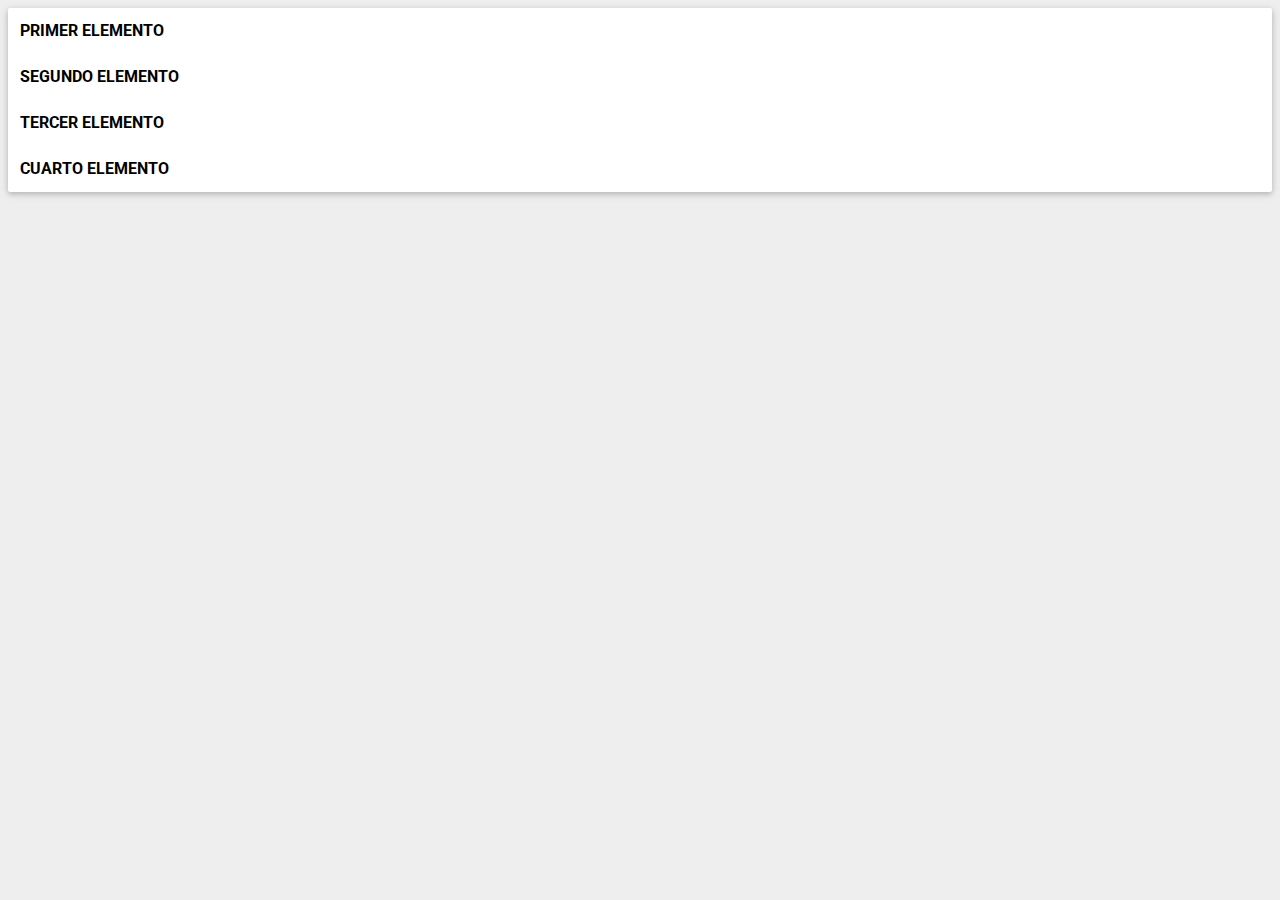
<file: acordion/index.html>
<!DOCTYPE html>
<html lang="es">
  <head>
    <meta charset="UTF-8" />
    <meta name="viewport" content="width=device-width, initial-scale=1.0" />
    <link rel="preconnect" href="https://fonts.googleapis.com" />
    <link rel="preconnect" href="https://fonts.gstatic.com" crossorigin />
    <link
      href="https://fonts.googleapis.com/css2?family=Roboto:ital,wght@0,100..900;1,100..900&display=swap"
      rel="stylesheet"
    />
    <title>Acordion</title>
    <link rel="stylesheet" href="styles.css" />
  </head>
  <body>
    <div class="acordion">
      <div class="item">
        <header>primer elemento</header>
        <div>
          <p>
            Lorem ipsum dolor sit amet consectetur, adipisicing elit. Dolore
            numquam obcaecati quo eligendi sapiente magni veniam architecto ex
            necessitatibus quibusdam. Accusantium hic error deserunt a tenetur
            reiciendis mollitia modi tempore.br Lorem ipsum dolor sit, amet
            consectetur adipisicing elit. Tenetur obcaecati repellendus, id
            ullam non laboriosam error sint quibusdam, neque ad perspiciatis
            eius quae exercitationem, accusamus quasi. Facilis, cupiditate.
            Saepe, assumenda!
          </p>
        </div>
      </div>
      <div class="item">
        <header>Segundo elemento</header>
        <div>
          <p>
            Lorem ipsum dolor sit amet consectetur, adipisicing elit. Dolore
            numquam obcaecati quo eligendi sapiente magni veniam architecto ex
            necessitatibus quibusdam. Accusantium hic error deserunt a tenetur
            reiciendis mollitia modi tempore. Lorem ipsum dolor sit, amet
            consectetur adipisicing elit. Tenetur obcaecati repellendus, id
            ullam non laboriosam error sint quibusdam, neque ad perspiciatis
            eius quae exercitationem, accusamus quasi. Facilis, cupiditate.
            Saepe, assumenda!
          </p>
        </div>
      </div>

      <div class="item">
        <header>Tercer elemento</header>
        <div>
          <p>
            Lorem ipsum dolor sit amet consectetur, adipisicing elit. Dolore
            numquam obcaecati quo eligendi sapiente magni veniam architecto ex
            necessitatibus quibusdam. Accusantium hic error deserunt a tenetur
            reiciendis mollitia modi tempore. Lorem ipsum dolor sit, amet
            consectetur adipisicing elit. Tenetur obcaecati repellendus, id
            ullam non laboriosam error sint quibusdam, neque ad perspiciatis
            eius quae exercitationem, accusamus quasi. Facilis, cupiditate.
            Saepe, assumenda!
          </p>
        </div>
      </div>

      <div class="item">
        <header>cuarto elemento</header>
        <div>
          <p>
            Lorem ipsum dolor sit amet consectetur, adipisicing elit. Dolore
            numquam obcaecati quo eligendi sapiente magni veniam architecto ex
            necessitatibus quibusdam. Accusantium hic error deserunt a tenetur
            reiciendis mollitia modi tempore. Lorem ipsum dolor sit, amet
            consectetur adipisicing elit. Tenetur obcaecati repellendus, id
            ullam non laboriosam error sint quibusdam, neque ad perspiciatis
            eius quae exercitationem, accusamus quasi. Facilis, cupiditate.
            Saepe, assumenda!
          </p>
        </div>
      </div>
    </div>

    <script src="main.js"></script>
  </body>
</html>
</file>
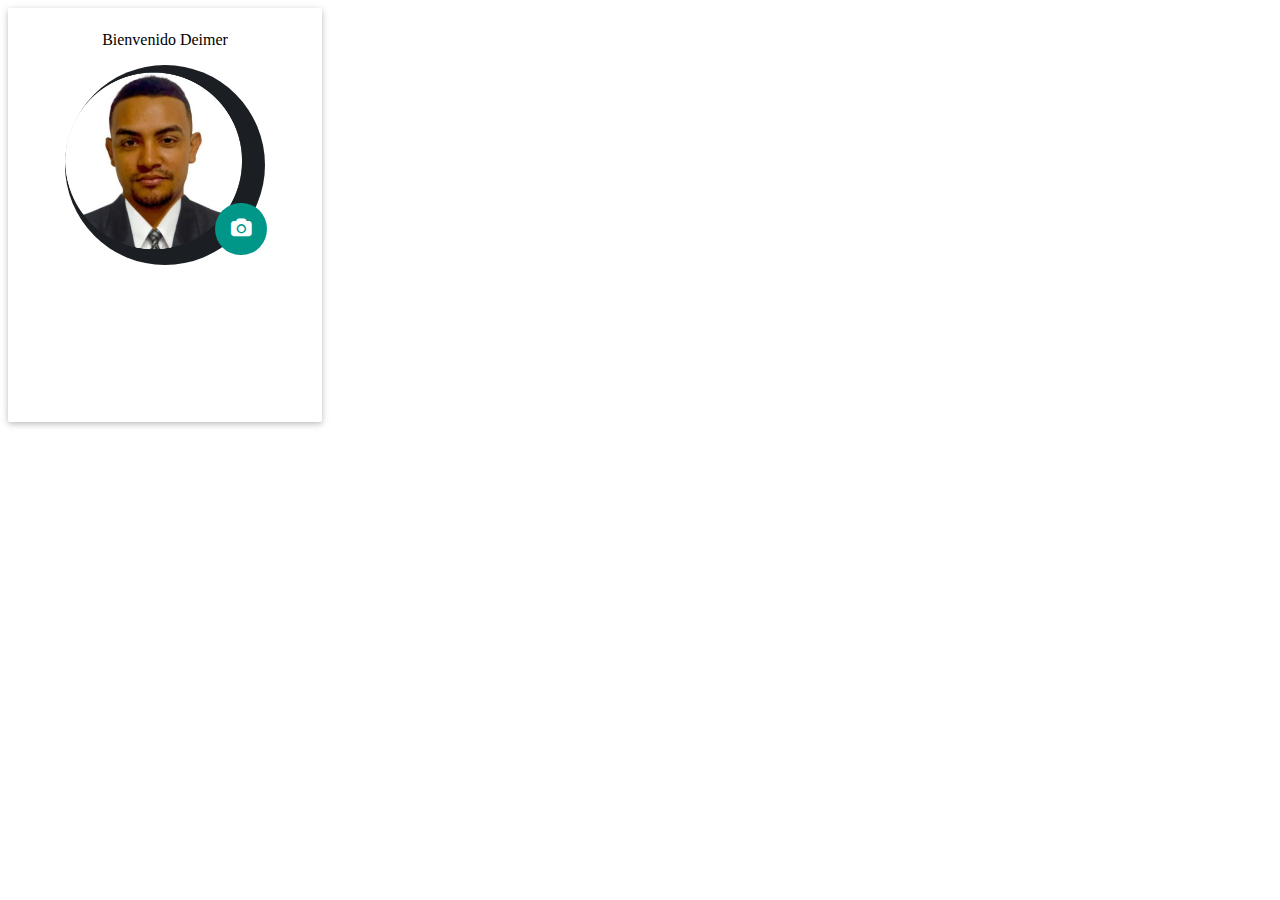
<file: avatar/index.html>
<!DOCTYPE html>
<html lang="es">
  <head>
    <meta charset="UTF-8" />
    <meta name="viewport" content="width=device-width, initial-scale=1.0" />
    <title>Document</title>
    <link rel="stylesheet" href="style.css" />
    <link
      rel="stylesheet"
      href="https://maxcdn.bootstrapcdn.com/font-awesome/4.7.0/css/font-awesome.min.css"
    />
  </head>
  <body>
    <div class="card profile">
      <p>Bienvenido Deimer</p>
      <div class="avatar">
        <input type="file" id="file-uploader" />
        <div class="img" style="background-image: url(yo.jpg)"></div>
        <label for="file-uploader" class="avatar__selector">
          <i class="fa fa-camera"></i>
        </label>
      </div>
    </div>

    <script src="main.js"></script>
  </body>
</html>
</file>
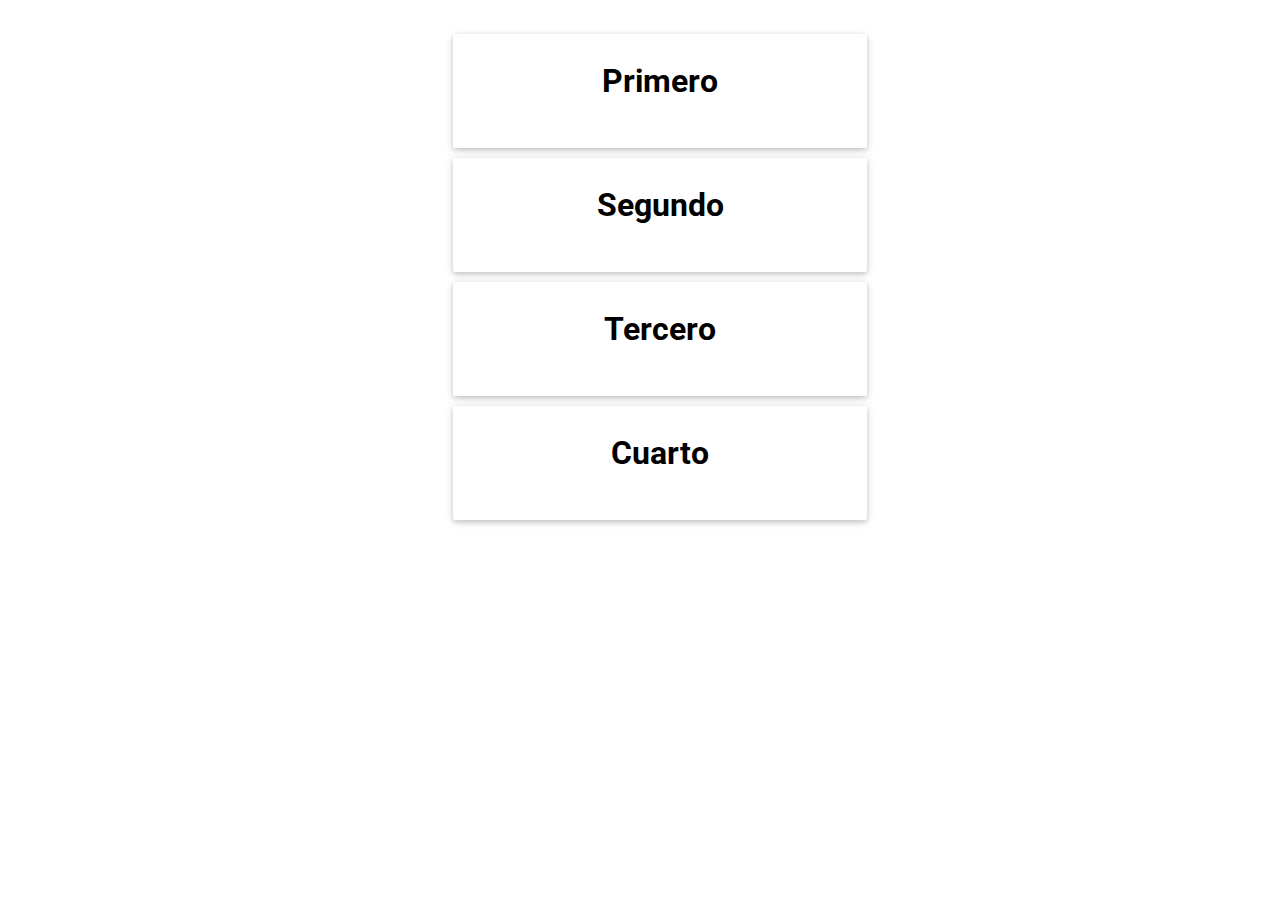
<file: drag/index.html>
<!DOCTYPE html>
<html lang="en">
  <head>
    <meta charset="UTF-8" />
    <meta name="viewport" content="width=device-width, initial-scale=1.0" />
    <title>Document</title>
    <link
      href="https://fonts.googleapis.com/css2?family=Kumbh+Sans:wght@700&family=Roboto:ital,wght@0,100..900;1,100..900&display=swap"
      rel="stylesheet"
    />
    <link rel="stylesheet" href="style.css" />
  </head>
  <body>
    <ul>
      <li class="card" draggable="true">
        <h1>Primero</h1>
      </li>
      <li class="card" draggable="true">
        <h1>Segundo</h1>
      </li>
      <li class="card" draggable="true">
        <h1>Tercero</h1>
      </li>
      <li class="card" draggable="true">
        <h1>Cuarto</h1>
      </li>
    </ul>
    <script src="main.js"></script>
  </body>
</html>
</file>
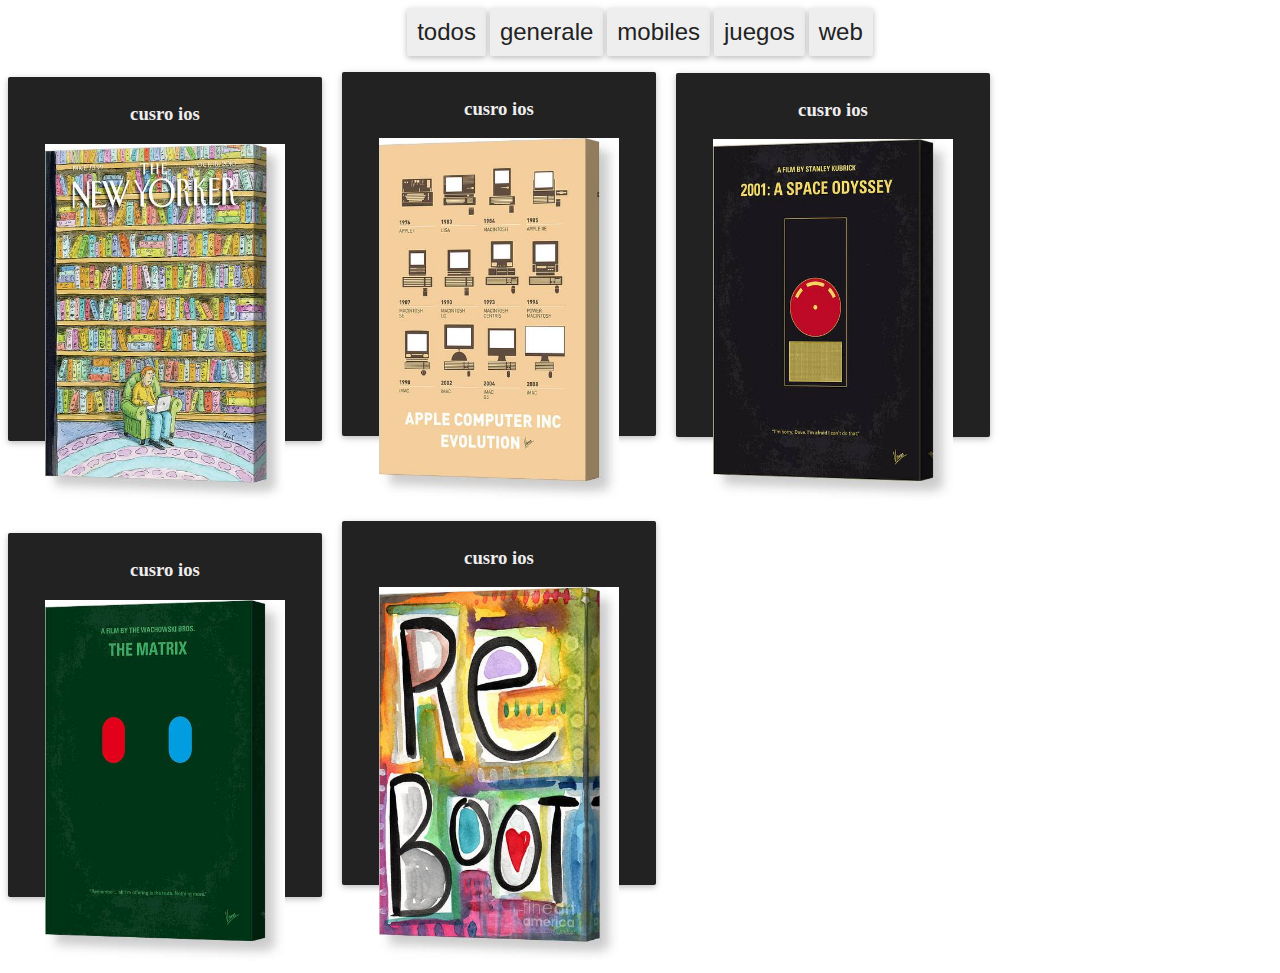
<file: filters/index.html>
<!DOCTYPE html>
<html lang="es">
  <head>
    <meta charset="UTF-8" />
    <meta name="viewport" content="width=device-width, initial-scale=1.0" />
    <title>filter</title>
    <link rel="stylesheet" href="styles.css" />
  </head>
  <body>
    <div class="container">
      <nav>
        <button type="button" data-filterr="all">todos</button>
        <button type="button" data-filterr=".generales">generale</button>
        <button type="button" data-filterr=".mobile">mobiles</button>
        <button type="button" data-filterr=".juegos">juegos</button>
        <button type="button" data-filterr=".web">web</button>
      </nav>
      <div class="cards mix mobile">
        <h3>cusro ios</h3>
        <img src="img/3-untitled-roz-chast-canvas-print.jpg" alt="" />
      </div>

      <div class="cards mix juegos">
        <h3>cusro ios</h3>
        <img
          src="img/my-evolution-apple-mac-minimal-poster-chungkong-art-canvas-print.jpg"
          alt=""
        />
      </div>

      <div class="cards mix generales">
        <h3>cusro ios</h3>
        <img
          src="img/no003-my-2001-a-space-odyssey-2000-minimal-movie-poster-chungkong-art-canvas-print.jpg"
          alt=""
        />
      </div>

      <div class="cards mix mobile">
        <h3>cusro ios</h3>
        <img
          src="img/no117-my-matrix-minimal-movie-poster-chungkong-art-canvas-print.jpg"
          alt=""
        />
      </div>

      <div class="cards mix web">
        <h3>cusro ios</h3>
        <img src="img/reboot-linda-woods-canvas-print.jpg" alt="" />
      </div>
    </div>
    <script src="mixitup.min.js"></script>
    <script src="main.js"></script>
  </body>
</html>
</file>
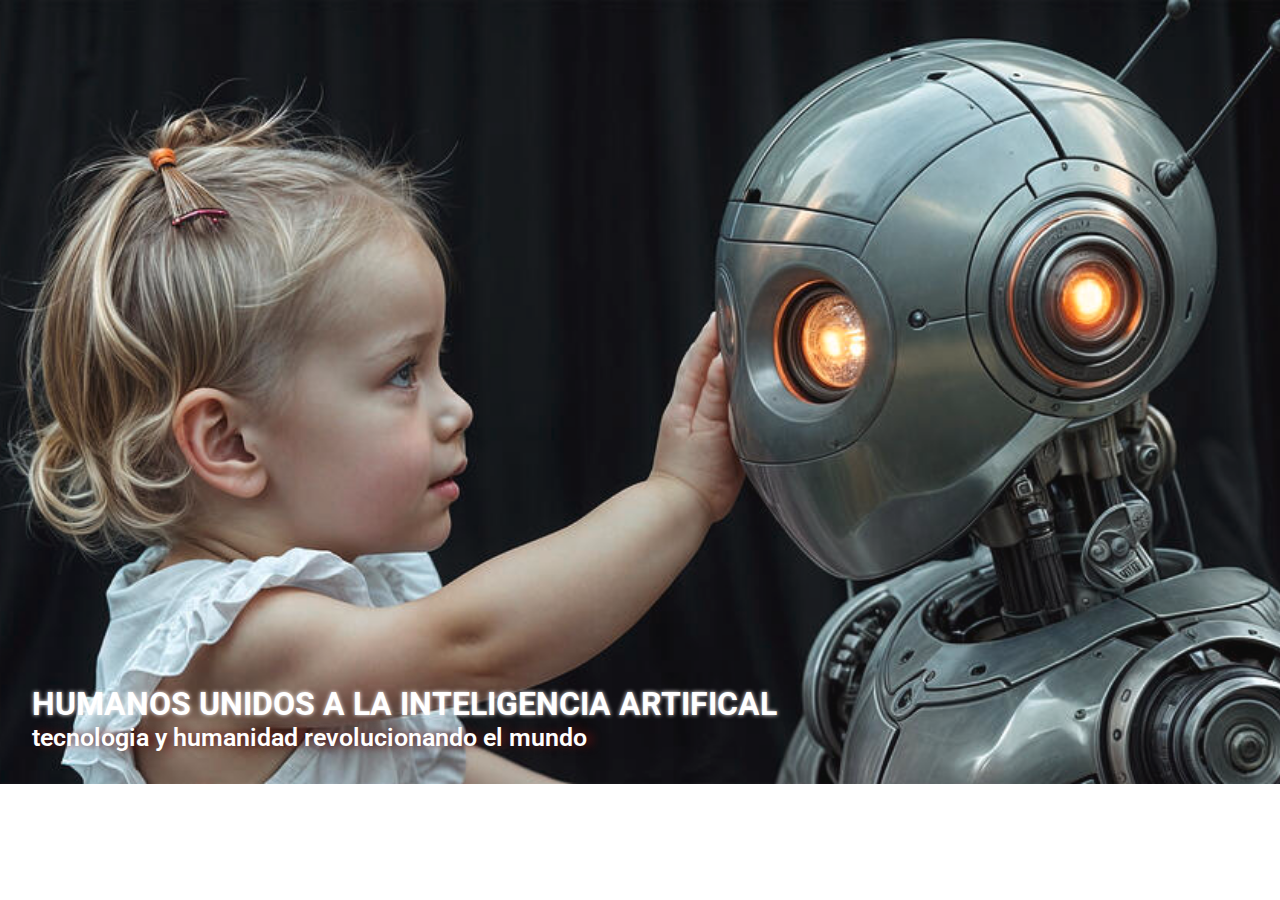
<file: imagen-hero/index.html>
<!DOCTYPE html>
<html lang="en">
  <head>
    <meta charset="UTF-8" />
    <meta name="viewport" content="width=device-width, initial-scale=1.0" />
    <title>Document</title>
    <link rel="stylesheet" href="style.css" />
    <link rel="preconnect" href="https://fonts.googleapis.com" />
    <link rel="preconnect" href="https://fonts.gstatic.com" crossorigin />
    <link
      href="https://fonts.googleapis.com/css2?family=Kumbh+Sans:wght@700&family=Roboto:ital,wght@0,100..900;1,100..900&display=swap"
      rel="stylesheet"
    />
  </head>
  <body>
    <div class="hero">
      <h1 class="h1 test">HUMANOS UNIDOS A LA INTELIGENCIA ARTIFICAL</h1>
      <p class="test">tecnologia y humanidad revolucionando el mundo</p>
    </div>
  </body>
</html>
</file>
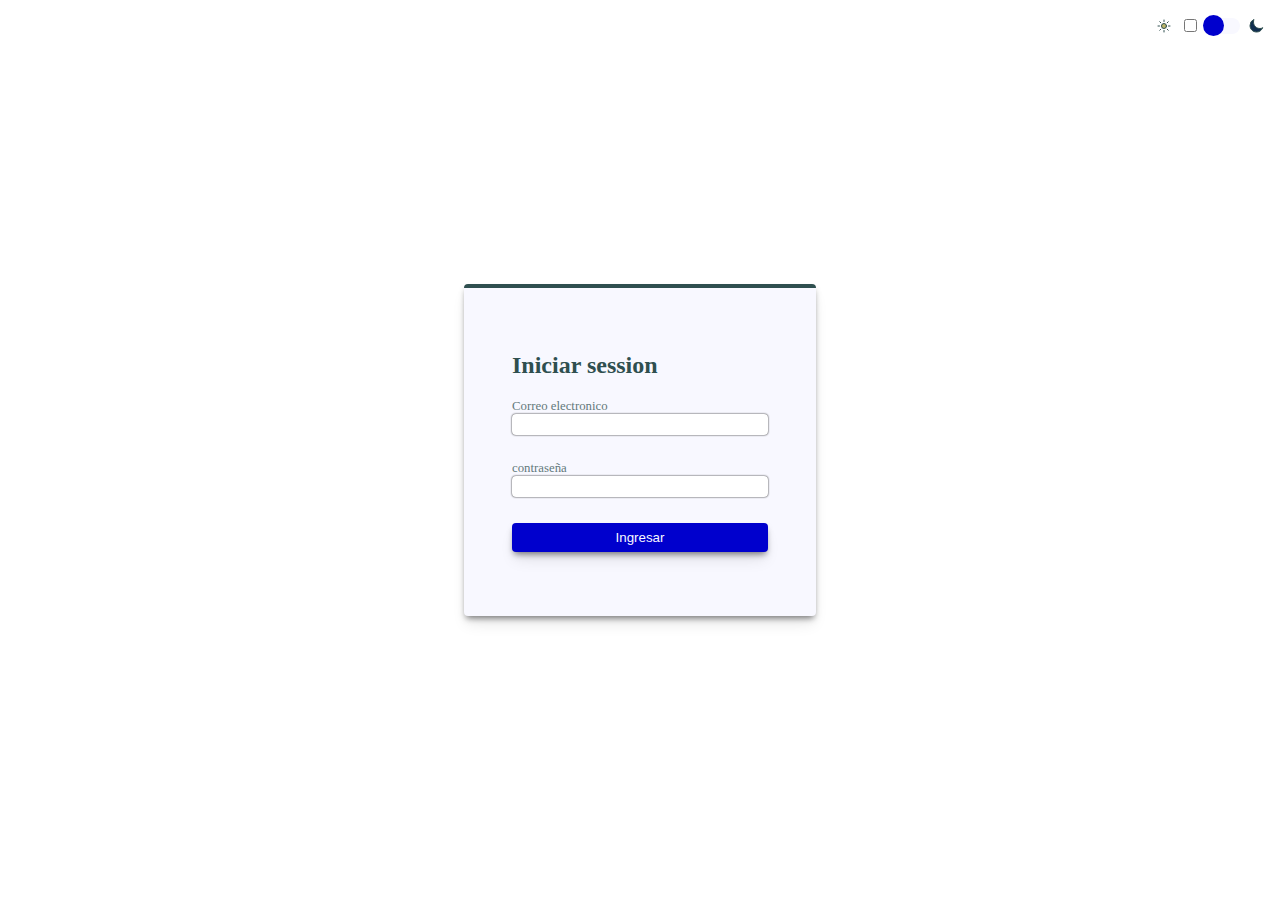
<file: Login/index.htm>
<!DOCTYPE html>
<html lang="es">
  <head>
    <meta charset="UTF-8" />
    <meta name="viewport" content="width=device-width, initial-scale=1.0" />
    <title>Document</title>
    <link rel="stylesheet" href="styles.css" />
  </head>
  <body>
    <div class="container">
      <div class="dark-mode-controls">
        <svg
          xmlns="http://www.w3.org/2000/svg"
          class="sun"
          viewBox="0 0 24 24"
          stroke-width="1.5"
          stroke="currentColor"
          class="size-6"
        >
          <path
            stroke-linecap="round"
            stroke-linejoin="round"
            d="M12 3v2.25m6.364.386-1.591 1.591M21 12h-2.25m-.386 6.364-1.591-1.591M12 18.75V21m-4.773-4.227-1.591 1.591M5.25 12H3m4.227-4.773L5.636 5.636M15.75 12a3.75 3.75 0 1 1-7.5 0 3.75 3.75 0 0 1 7.5 0Z"
          />
        </svg>

        <input
          type="checkbox"
          name="dark-toggle"
          class="dark-toggle"
          id="dark-toggle"
        />
        <label for="dark-toggle"></label>
        <svg
          xmlns="http://www.w3.org/2000/svg"
          class="moon"
          viewBox="0 0 24 24"
          stroke-width="1.5"
          stroke="currentColor"
          class="size-6"
        >
          <path
            stroke-linecap="round"
            stroke-linejoin="round"
            d="M21.752 15.002A9.72 9.72 0 0 1 18 15.75c-5.385 0-9.75-4.365-9.75-9.75 0-1.33.266-2.597.748-3.752A9.753 9.753 0 0 0 3 11.25C3 16.635 7.365 21 12.75 21a9.753 9.753 0 0 0 9.002-5.998Z"
          />
        </svg>
      </div>
      <div class="card">
        <h2>Iniciar session</h2>
        <form action="">
          <label for="email">Correo electronico</label>
          <input type="email name="email" id="email">
          <label for="password"> contraseña</label>
          <input type="password" name="password" id="password" />
          <input type="submit" value="Ingresar" />
        </form>
      </div>
    </div>

    <script src="main.js"></script>
  </body>
</html>
</file>
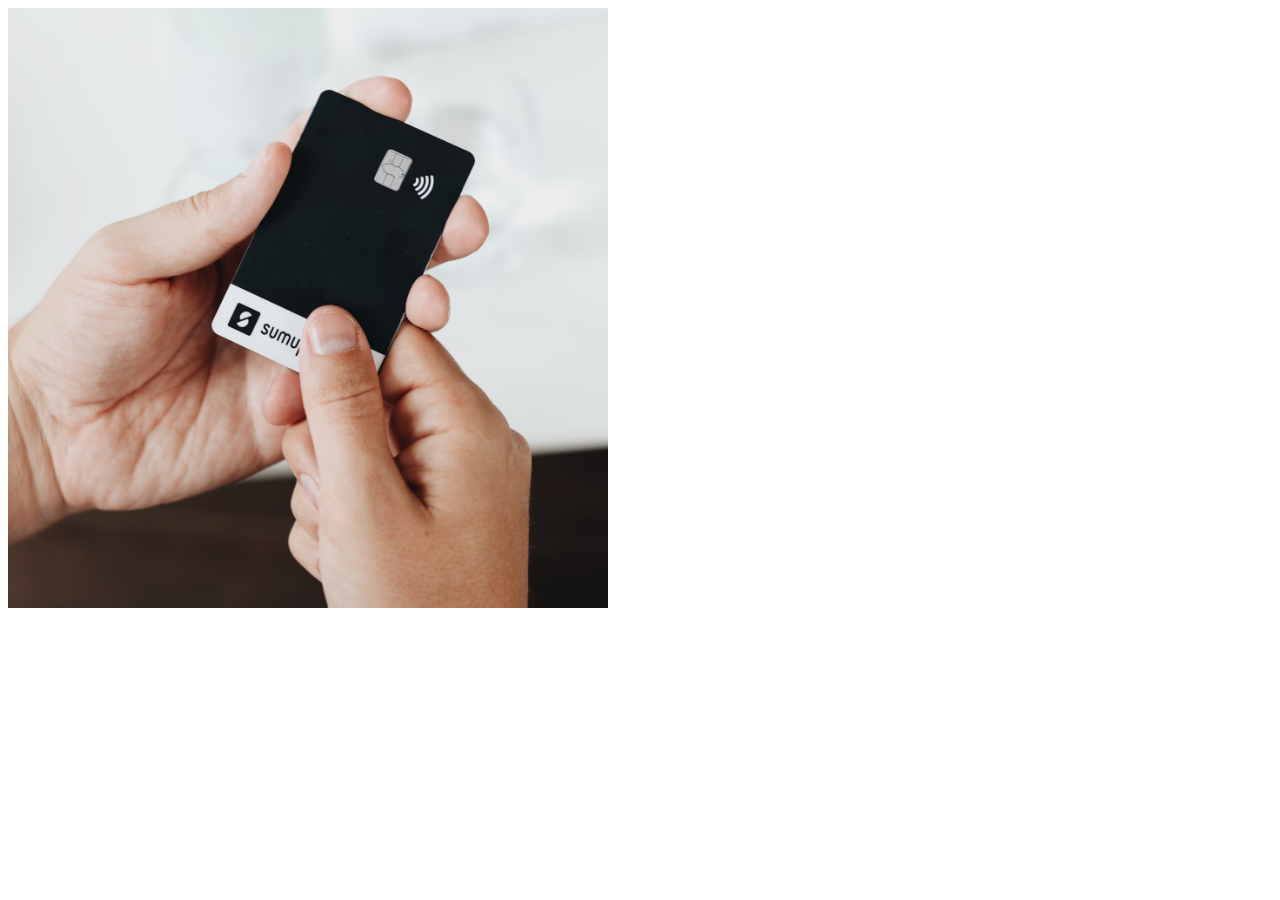
<file: slider-elementos-aplicados/index.html>
<!DOCTYPE html>
<html lang="en" dir="ltr">
  <head>
    <meta charset="utf-8" />
    <title></title>
    <style media="screen">
      .slider {
        width: 600px;
        height: 600px;
        max-width: 100%;
        max-height: 100vh;
        position: relative;
        overflow: hidden;
      }
      .element {
        width: 100%;
        height: 100%;
        background-position: center;
        background-size: cover;
        position: absolute;
        top: 0px;
        left: -100%;
        box-shadow: 2px 0px 10px rgba(0, 0, 0, 0.5);

        transition: left 0.5s;
      }
      .element.active {
        z-index: 2;
        left: 0px;
      }
      .element.start-out {
        z-index: 1;
      }
    </style>
  </head>
  <body>
    <div class="slider">
      <div
        class="element"
        style="
          background-image: url('./images/photo-1726607962647-84ec2451d553.avif');
        "
      ></div>

      <div
        class="element"
        style="
          background-image: url('./images/premium_photo-1744851723171-cfe67139e742.avif');
        "
      ></div>

      <div
        class="element"
        style="
          background-image: url('./images/premium_photo-1744967143306-0ec5b49ca2eb.avif');
        "
      ></div>
    </div>
    <script>
      let elements = document.querySelectorAll(".element");
      let currentIndex = -1;
      next();

      function next() {
        currentIndex = currentIndex + 1;

        if (currentIndex >= elements.length) currentIndex = 0;

        let el = elements[currentIndex];

        let activeElement = document.querySelector(".element.active");

        if (activeElement) {
          activeElement.classList.add("start-out");
          setTimeout(moveActive, 500, activeElement);
        }

        el.classList.add("active");
        setTimeout(next, 5000);
      }

      function moveActive(activeElement) {
        activeElement.classList.remove("active");
        activeElement.classList.remove("start-out");
      }
    </script>
  </body>
</html>
</file>
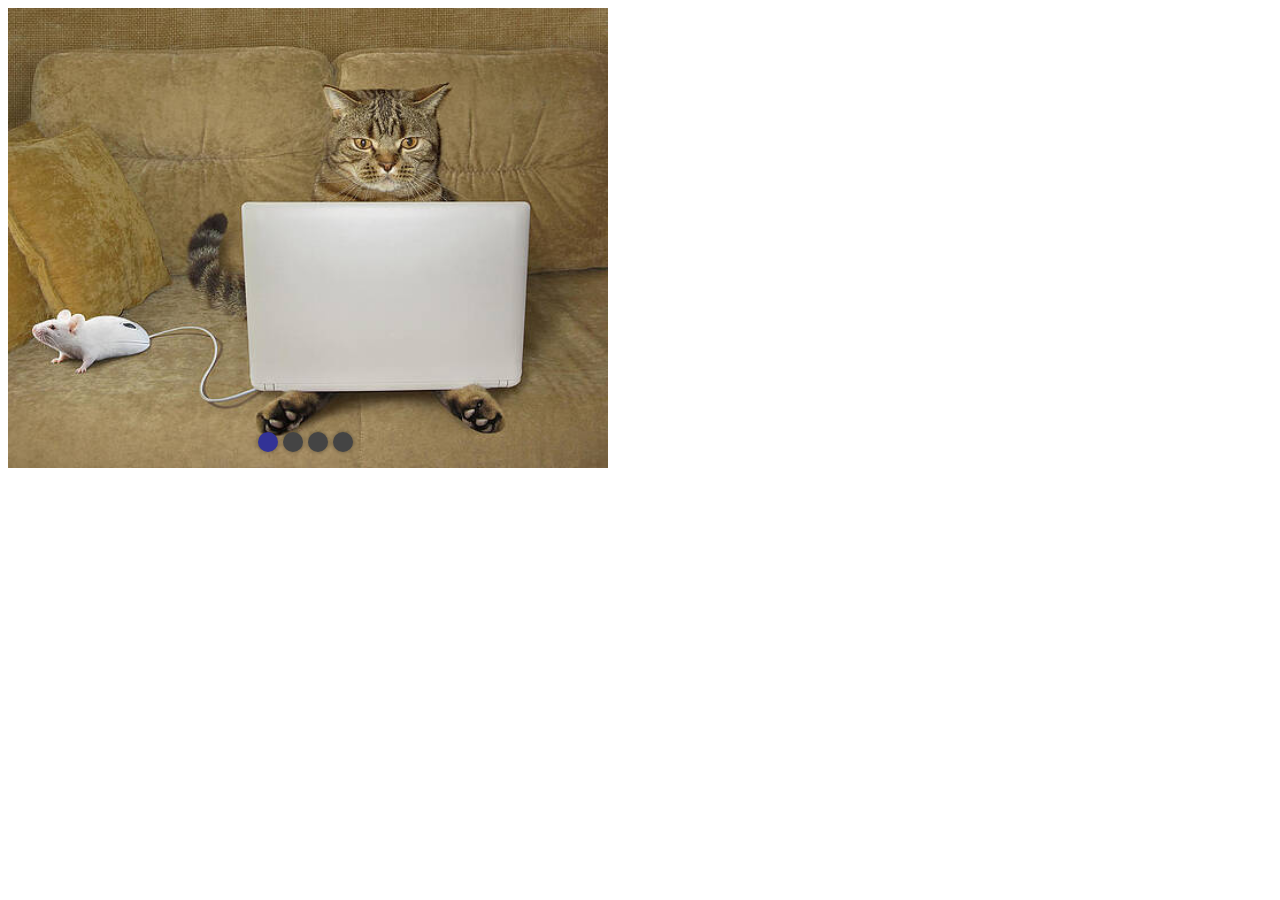
<file: slider/index.html>
<!DOCTYPE html>
<html>
  <head>
    <meta charset="utf-8" />
    <title>Slider</title>
    <link rel="stylesheet" href="styles.css" />
  </head>
  <body>
    <div class="slider">
      <div class="container">
        <img src="img1.jpg" alt="" />
        <img src="img2.jpg" alt="" />
        <img src="img3.jpg" alt="" />
        <img src="img4.jpg" alt="" />
      </div>

      <div class="controls">
        <ul></ul>
      </div>
    </div>

    <script src="main.js"></script>
  </body>
</html>
</file>
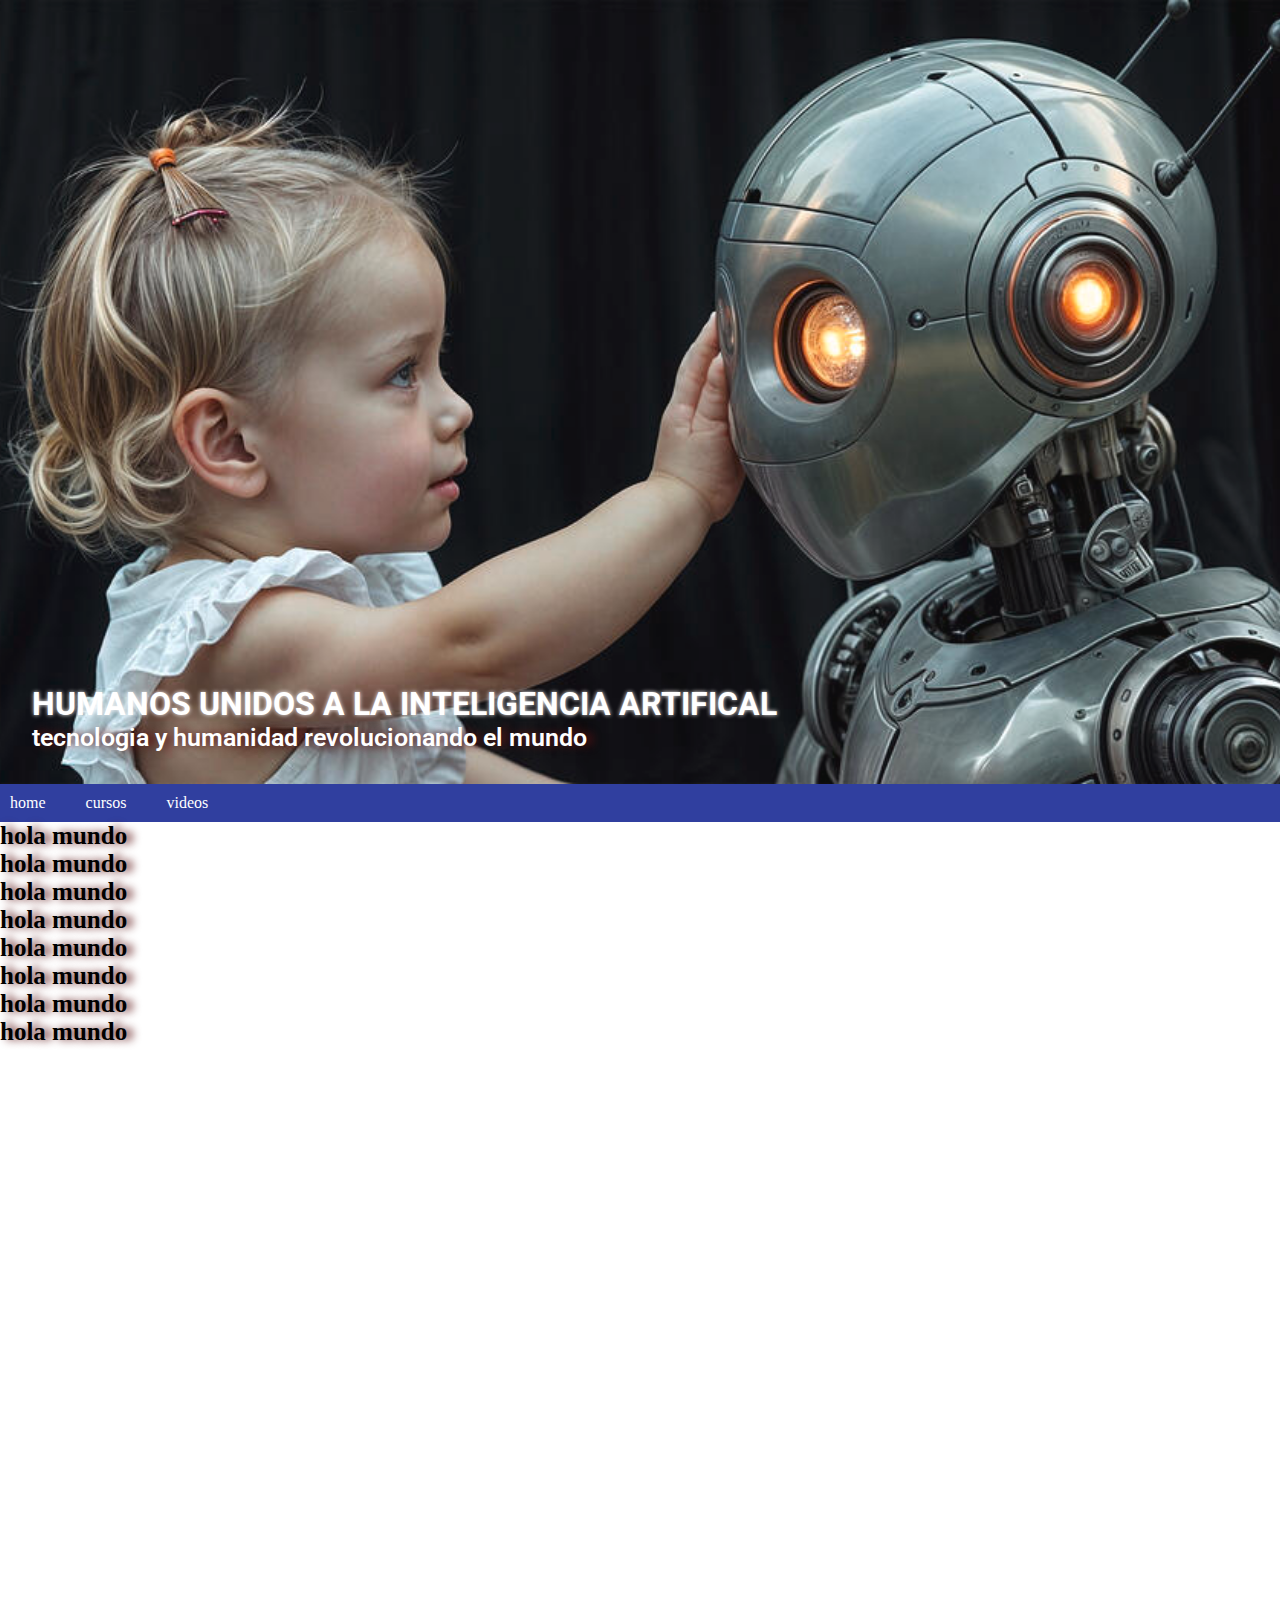
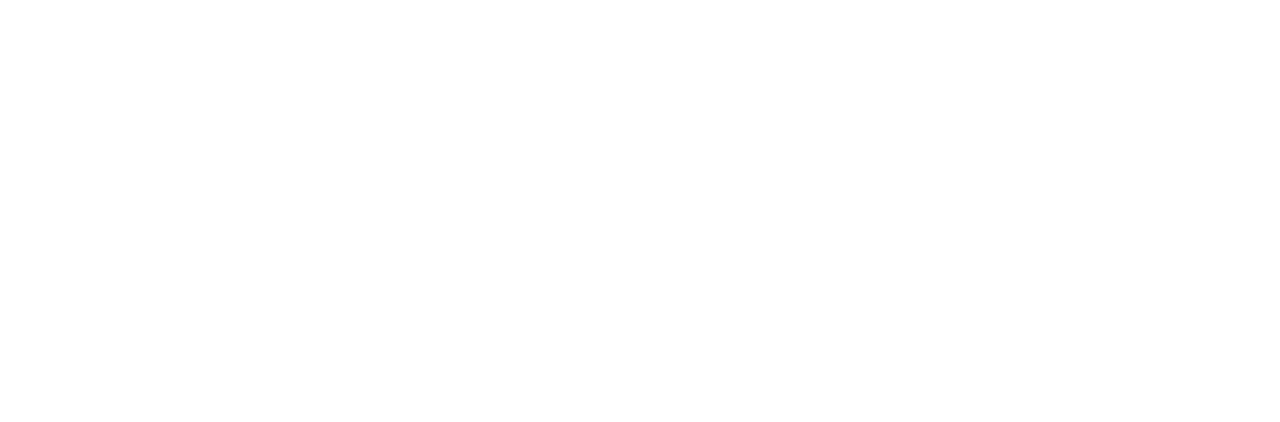
<file: sticky/index.html>
<!DOCTYPE html>
<html lang="en">
  <head>
    <meta charset="UTF-8" />
    <meta name="viewport" content="width=device-width, initial-scale=1.0" />
    <title>Document</title>
    <link rel="stylesheet" href="style.css" />
    <link rel="preconnect" href="https://fonts.googleapis.com" />
    <link rel="preconnect" href="https://fonts.gstatic.com" crossorigin />
    <link
      href="https://fonts.googleapis.com/css2?family=Kumbh+Sans:wght@700&family=Roboto:ital,wght@0,100..900;1,100..900&display=swap"
      rel="stylesheet"
    />
    <link rel="stylesheet" href="style.css" />
  </head>

  <body>
    <div class="hero">
      <h1 class="h1 test">HUMANOS UNIDOS A LA INTELIGENCIA ARTIFICAL</h1>
      <p class="test">tecnologia y humanidad revolucionando el mundo</p>
    </div>

    <nav class="nav">
      <li>home</li>
      <li>cursos</li>
      <li>videos</li>
    </nav>
    <div style="height: 1200px">
      <p>hola mundo</p>
      <p>hola mundo</p>
      <p>hola mundo</p>
      <p>hola mundo</p>
      <p>hola mundo</p>
      <p>hola mundo</p>
      <p>hola mundo</p>
      <p>hola mundo</p>
    </div>
    <script src="main.js"></script>
  </body>
</html>
</file>
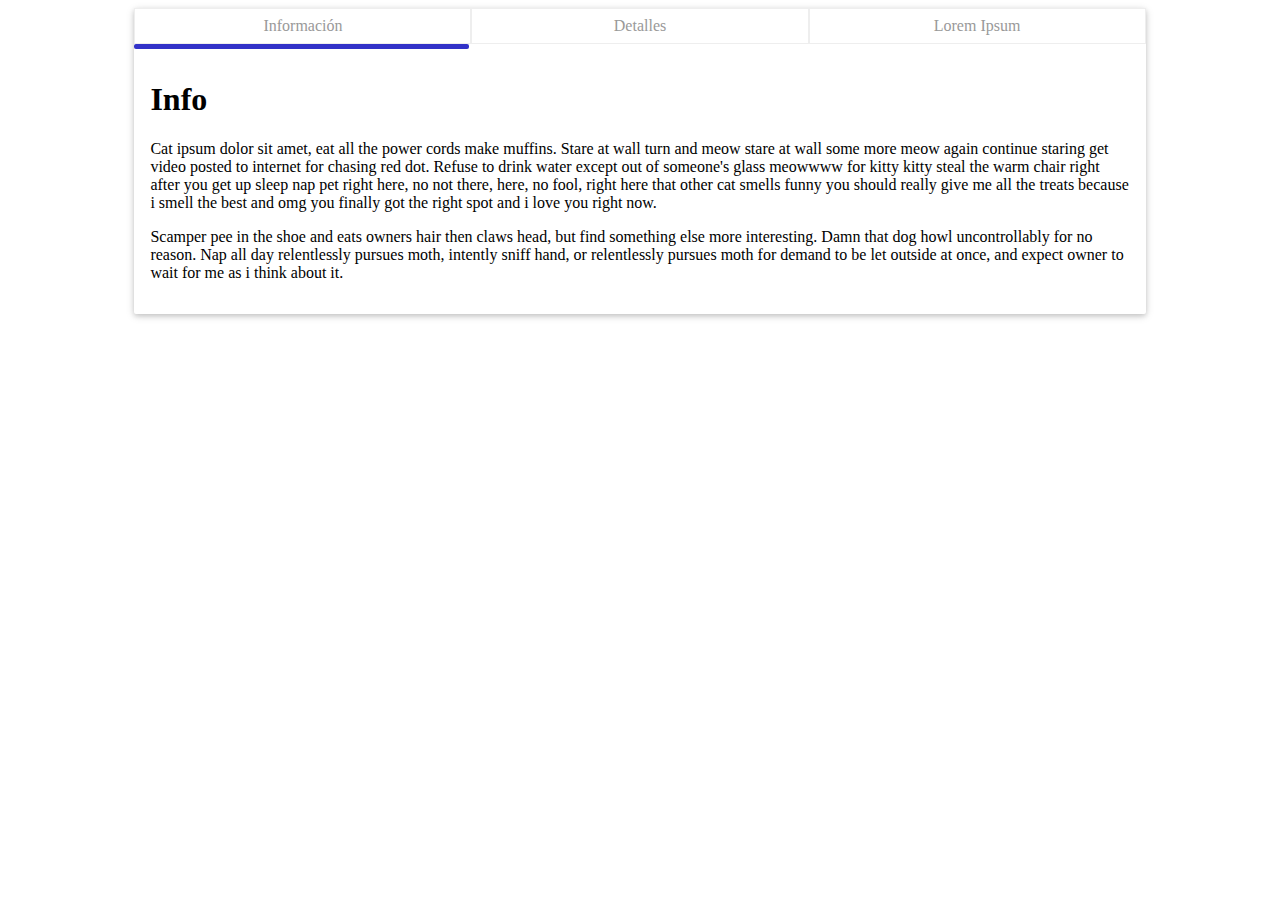
<file: tabs/index.html>
<!DOCTYPE html>
<html lang="en">
  <head>
    <meta charset="UTF-8" />
    <meta name="viewport" content="width=device-width, initial-scale=1.0" />
    <title>Document</title>
    <link rel="stylesheet" href="styles.css" />
  </head>
  <body>
    <div class="card tabs-container">
      <nav class="tabs-control">
        <a href="#info">Información</a>
        <a href="#details">Detalles</a>
        <a href="#lorem">Lorem Ipsum</a>
        <div class="indicator"></div>
      </nav>

      <div class="tabs">
        <div class="container">
          <div class="tab" id="info">
            <h1>Info</h1>
            <p>
              Cat ipsum dolor sit amet, eat all the power cords make muffins.
              Stare at wall turn and meow stare at wall some more meow again
              continue staring get video posted to internet for chasing red dot.
              Refuse to drink water except out of someone's glass meowwww for
              kitty kitty steal the warm chair right after you get up sleep nap
              pet right here, no not there, here, no fool, right here that other
              cat smells funny you should really give me all the treats because
              i smell the best and omg you finally got the right spot and i love
              you right now.
            </p>
            <p>
              Scamper pee in the shoe and eats owners hair then claws head, but
              find something else more interesting. Damn that dog howl
              uncontrollably for no reason. Nap all day relentlessly pursues
              moth, intently sniff hand, or relentlessly pursues moth for demand
              to be let outside at once, and expect owner to wait for me as i
              think about it.
            </p>
          </div>
          <div class="tab" id="details">
            <h1>Detalles</h1>
            <p>
              Cat ipsum dolor sit amet, eat all the power cords make muffins.
              Stare at wall turn and meow stare at wall some more meow again
              continue staring get video posted to internet for chasing red dot.
              Refuse to drink water except out of someone's glass meowwww for
              kitty kitty steal the warm chair right after you get up sleep nap
              pet right here, no not there, here, no fool, right here that other
              cat smells funny you should really give me all the treats because
              i smell the best and omg you finally got the right spot and i love
              you right now.
            </p>
            <p>
              Scamper pee in the shoe and eats owners hair then claws head, but
              find something else more interesting. Damn that dog howl
              uncontrollably for no reason. Nap all day relentlessly pursues
              moth, intently sniff hand, or relentlessly pursues moth for demand
              to be let outside at once, and expect owner to wait for me as i
              think about it.
            </p>
          </div>
          <div class="tab" id="lorem">
            <h1>Lorem</h1>
            <p>
              Cat ipsum dolor sit amet, eat all the power cords make muffins.
              Stare at wall turn and meow stare at wall some more meow again
              continue staring get video posted to internet for chasing red dot.
              Refuse to drink water except out of someone's glass meowwww for
              kitty kitty steal the warm chair right after you get up sleep nap
              pet right here, no not there, here, no fool, right here that other
              cat smells funny you should really give me all the treats because
              i smell the best and omg you finally got the right spot and i love
              you right now.
            </p>
            <p>
              Scamper pee in the shoe and eats owners hair then claws head, but
              find something else more interesting. Damn that dog howl
              uncontrollably for no reason. Nap all day relentlessly pursues
              moth, intently sniff hand, or relentlessly pursues moth for demand
              to be let outside at once, and expect owner to wait for me as i
              think about it.
            </p>
          </div>
        </div>
      </div>
    </div>

    <script src="main.js"></script>
  </body>
</html>
</file>
<file: acordion/styles.css>
html,
body {
  font-family: roboto;
  background-color: #eee;
}

.acordion {
  background: white;
  border-radius: 2px;
  box-shadow: 0 2px 5px 0 rgba(0, 0, 0, 0.16), 0 2px 10px 0 rgba(0, 0, 0, 0.12);
}

.acordion .item {
  padding: 7px;
  max-height: 2em;
  overflow: hidden;
  transition: all 0.3s cubic-bezier(0.4, 0, 0.2, 1);
}

.acordion .item.active {
  max-height: 37.5rem;
  overflow-y: scroll;
}

.acordion .item header {
  min-height: 2em;
  line-height: 2em;
  font-weight: bold;
  text-transform: uppercase;
  display: flex;
  align-items: center;
  padding: 0 0.3em;
  cursor: pointer;
}
</file>
<file: avatar/style.css>
.avatar {
  position: relative;
}

.avatar input[type="file"] {
  display: none;
}

.avatar__selector {
  background-color: #009688;
  color: white;
  border-radius: 50%;
  cursor: pointer;
  padding: 0.8em;
  font-size: 1.2em;
  position: absolute;
  right: 2.5em;
  bottom: 0.5em;
}

.profile .img {
  border-radius: 50%;
  width: 200px;
  height: 200px;
  background-size: cover;
  background-position: center;
  background-repeat: no-repeat;
  margin: 0 auto;
}
.profile {
  text-align: center;
}

.card {
  background-color: white;
  display: inline-block;
  padding: 7px;
  border-radius: 2px;
  box-shadow: 0 2px 5px 0 rgba(0, 0, 0, 0.16), 0 2px 10px 0 rgba(0, 0, 0, 0.12);
  width: 300px;
  height: 400px;
}
</file>
<file: drag/style.css>
body {
  text-align: center;
  font-family: Roboto, Arial, Helvetica;
}
ul {
  display: inline-block;
}
li {
  list-style-type: none;
}
.card {
  background: white;
  margin-top: 10px;
  padding: 7px;
  border-radius: 2px;
  box-shadow: 0 2px 5px 0 rgba(0, 0, 0, 0.16), 0 2px 10px 0 rgba(0, 0, 0, 0.12);
  width: 400px;
  height: 100px;
}
.dragging {
  position: fixed;
}
</file>
<file: filters/styles.css>
nav {
  text-align: center;
}

button {
  border: none;
  background-color: #eee;
  color: #222;
  box-shadow: 0 2px 5px 0 rgb(0, 0, 0, 0.16), 0 2px 10px 0 rgba(0, 0, 0, 0.12);
  padding: 10px;
  border-radius: 2px;
  font-size: 1.5em;
  transition: all 0.4s;
  cursor: pointer;
}

.cards {
  display: inline-block;
  padding: 7px;
  border-radius: 2px;
  box-shadow: 0 2px 5px 0 rgba(0, 0, 0, 0.16), 0 2px 10px 0 rgba(0, 0, 0, 0.12);
  width: 300px;
  height: 350px;
  text-align: center;
  color: #eee;
  background: #222;
  margin-top: 1em;
  margin-right: 1em;
}

.cards img {
  max-width: 80%;
}
</file>
<file: imagen-hero/style.css>
* {
  margin: 0;
  padding: 0;
}

.hero {
  background: url("a-young-child-is-playing-mango-art.jpg"), red;
  background-size: cover;
  background-position: center;
  background-repeat: no-repeat;
  height: 80vh;
  padding: 2em;
  font-family: "Roboto", sans-serif;
  display: flex;
  justify-content: flex-end;
  flex-direction: column;
  color: white;
}

h1 {
  text-shadow: 0px 0px 4px #f9f7f7;
}

p {
  font-size: 25px;
  font-weight: 600;
  text-shadow: 6px 0px 8px #5d1414;
}
</file>
<file: Login/styles.css>
:root {
  --shadow: 0 10px 15px -3px rgba(0, 0, 0, 0.1),
    0 4px 6px -2px rgba(0, 0, 0, 0.5);
  --radius: 4px;
  --bg-color: white;
  --main-text-color: DarkSlateGray;
  --accent-color: MediumBlue;
  --secundary-text-color: GhostWhite;
  --main-color: GhostWhite;
  --sun-color: Darkkhaki;
  --mon-color: #102e50;
}

body {
  font-family: "Roboto";
  margin: 0;
  color: var(--main-text-color);
  background-color: var(--bg-color);
}
svg {
  height: 1rem;
}
svg.sun {
  fill: var(--sun-color);
}
svg.moon {
  fill: var(--mon-color);
}

.dark-mode-controls {
  position: absolute;
  top: 1em;
  right: 1em;
  display: flex;
  align-items: center;
  gap: 0.5em;
}
.dark-toggle {
}
.dark-toggle + label {
  --height-control: 1rem;
  display: inline-block;
  width: calc(var(--height-control) * 2);
  height: var(--height-control);
  background-color: var(--main-color);
  position: relative;
  border-radius: calc(var(--radius) * 2);
}

.dark-toggle + label:after {
  content: "";
  --circle-size: calc(var(--height-control) * 1.33);
  position: absolute;
  background-color: var(--accent-color);
  width: var(--circle-size);
  height: var(--circle-size);
  left: calc((var(--circle-size) - var(--height-control)) * -1);
  top: calc((var(--circle-size) - var(--height-control)) / 2 * -1);
  border-radius: 50%;
  transition: all 0.2s ease-in;
}

.dark-toggle:checked + label:after {
  left: calc(100% - (var(--circle-size) - var(--height-control) / 2));
}
.container {
  width: 100vw;
  height: 100vh;
  display: grid;
  place-items: center;
}
.card {
  background-color: var(--main-color);
  box-shadow: var(--shadow);
  border-radius: var(--radius);
  padding: 4rem 3rem;
  border-top: solid 4px;
  width: 16rem;
  max-width: 100%;
}
.card h2 {
  margin-top: 0;
}
.card form {
  display: flex;
  flex-direction: column;
}
.card form label {
  font-size: 0.8em;
  opacity: 0.75;
}
.card form input:not([type="submit"]) {
  margin-bottom: 2em;
  border: 0;
  box-shadow: 0 0 2px;
  padding: 0.2em 0.4em;
  border-radius: var(--radius);
}

.card form [type="submit"] {
  background-color: var(--accent-color);
  color: var(--secundary-text-color);
  border-radius: var(--radius);
  box-shadow: var(--shadow);
  padding: 0.5em 1em;
  border: 0;
}
@media (prefers-color-scheme: dark), (prefers-color-scheme: no-preference) {
  body:not(.force-light) {
    --bg-color: #0d1b1e;
    --main-color: #0b3c49;
    --accent-color: purple;
    --main-text-color: AliceBlue;
    --secundary-text-color: Lavander;
    --sun-color: #ffd700;
    --mon-color: LightSteelBlue;
  }
}

.body.force-dark {
  --bg-color: #0d1b1e;
  --main-color: #0b3c49;
  --accent-color: purple;
  --main-text-color: AliceBlue;
  --secundary-text-color: Lavander;
  --sun-color: #ffd700;
  --mon-color: LightSteelBlue;
}
</file>
<file: slider/styles.css>
.slider {
  width: 600px;
  overflow: hidden;
  position: relative;
}

.slider .controls ul {
  padding: 0px;
  text-align: center;
  position: absolute;
  bottom: 1em;
  margin: 0px;
  width: 100%;
  z-index: 5;
}

.slider .controls li {
  list-style-type: none;
  background-color: #444;
  width: 20px;
  height: 20px;
  border-radius: 50%;
  box-shadow: 0px 0px 5px rgba(0, 0, 0, 0.4);
  margin-right: 5px;
  display: inline-block;
  cursor: pointer;
}

.slider .controls li.active {
  background-color: rgb(50, 50, 150);
}

.slider .container {
  white-space: nowrap;
  position: relative;
  transition: all 0.3s;
  left: 0px;
}

.slider .container * {
  white-space: normal;
}

.slider img {
  width: 100%;
  display: inline-block;
  margin-right: -4px;
}
</file>
<file: sticky/style.css>
* {
  margin: 0;
  padding: 0;
}

.hero {
  background: url("a-young-child-is-playing-mango-art.jpg"), red;
  background-size: cover;
  background-position: center;
  background-repeat: no-repeat;
  height: 80vh;
  padding: 2em;
  font-family: "Roboto", sans-serif;
  display: flex;
  justify-content: flex-end;
  flex-direction: column;
  color: white;
}

h1 {
  text-shadow: 0px 0px 4px #f9f7f7;
}

p {
  font-size: 25px;
  font-weight: 600;
  text-shadow: 6px 0px 8px #5d1414;
}

.nav {
  background-color: #303f9f;
  color: white;
}
.nav li {
  display: inline-block;
  margin-right: 1em;
  padding: 10px;
}
.nav.pined {
  /* cuando la navegacion tenga la clase pined agregada  colocamos */
  position: fixed;
  top: 0px;
  width: 100%;
}
</file>
<file: tabs/styles.css>
.indicator{
    position: absolute;
    bottom:-5px;
    left:0px;
    height: 5px;
    width:0px;
    background-color: rgb(50,50,200);
    border-radius: 2px;
    transition: all 0.2s;
  }
  
  .tabs{
    position: relative;
    overflow: hidden;
  }
  
  .tabs .container{
    white-space: nowrap;
    left:0px;
    position: relative;
    transition: all 0.4s cubic-bezier(0.86, 0, 0.07, 1);
  }
  
  .tabs .container *{
    white-space: normal;
  }
  
  .tab{
    display: inline-block;
    width: 100%;
    padding: 1em;
    box-sizing: border-box;
    vertical-align: top;
    margin-right: -4px;
    overflow-y: scroll;
  }
  
  
  
  .card{
    background: white;
    border-radius:2px;
    box-shadow: 0 2px 5px 0 rgba(0,0,0,0.16), 0 2px 10px 0 rgba(0,0,0,0.12);
    width:80%;
    margin:0 auto;
  }
  .card .tabs-control{
    position: relative;
    display: flex;
    flex-direction: row;
    width: 100%;
    padding: 0px;
  }
  
  .tabs-control a{
    flex-basis: 0;
    flex-grow: 1;
    padding: 8px;
    border: solid 1px #eee;
    color:#999;
    text-align: center;
    text-decoration: none;
    cursor: pointer;
  }
  .tabs-control a:visited{ color: inherit; }
</file>
